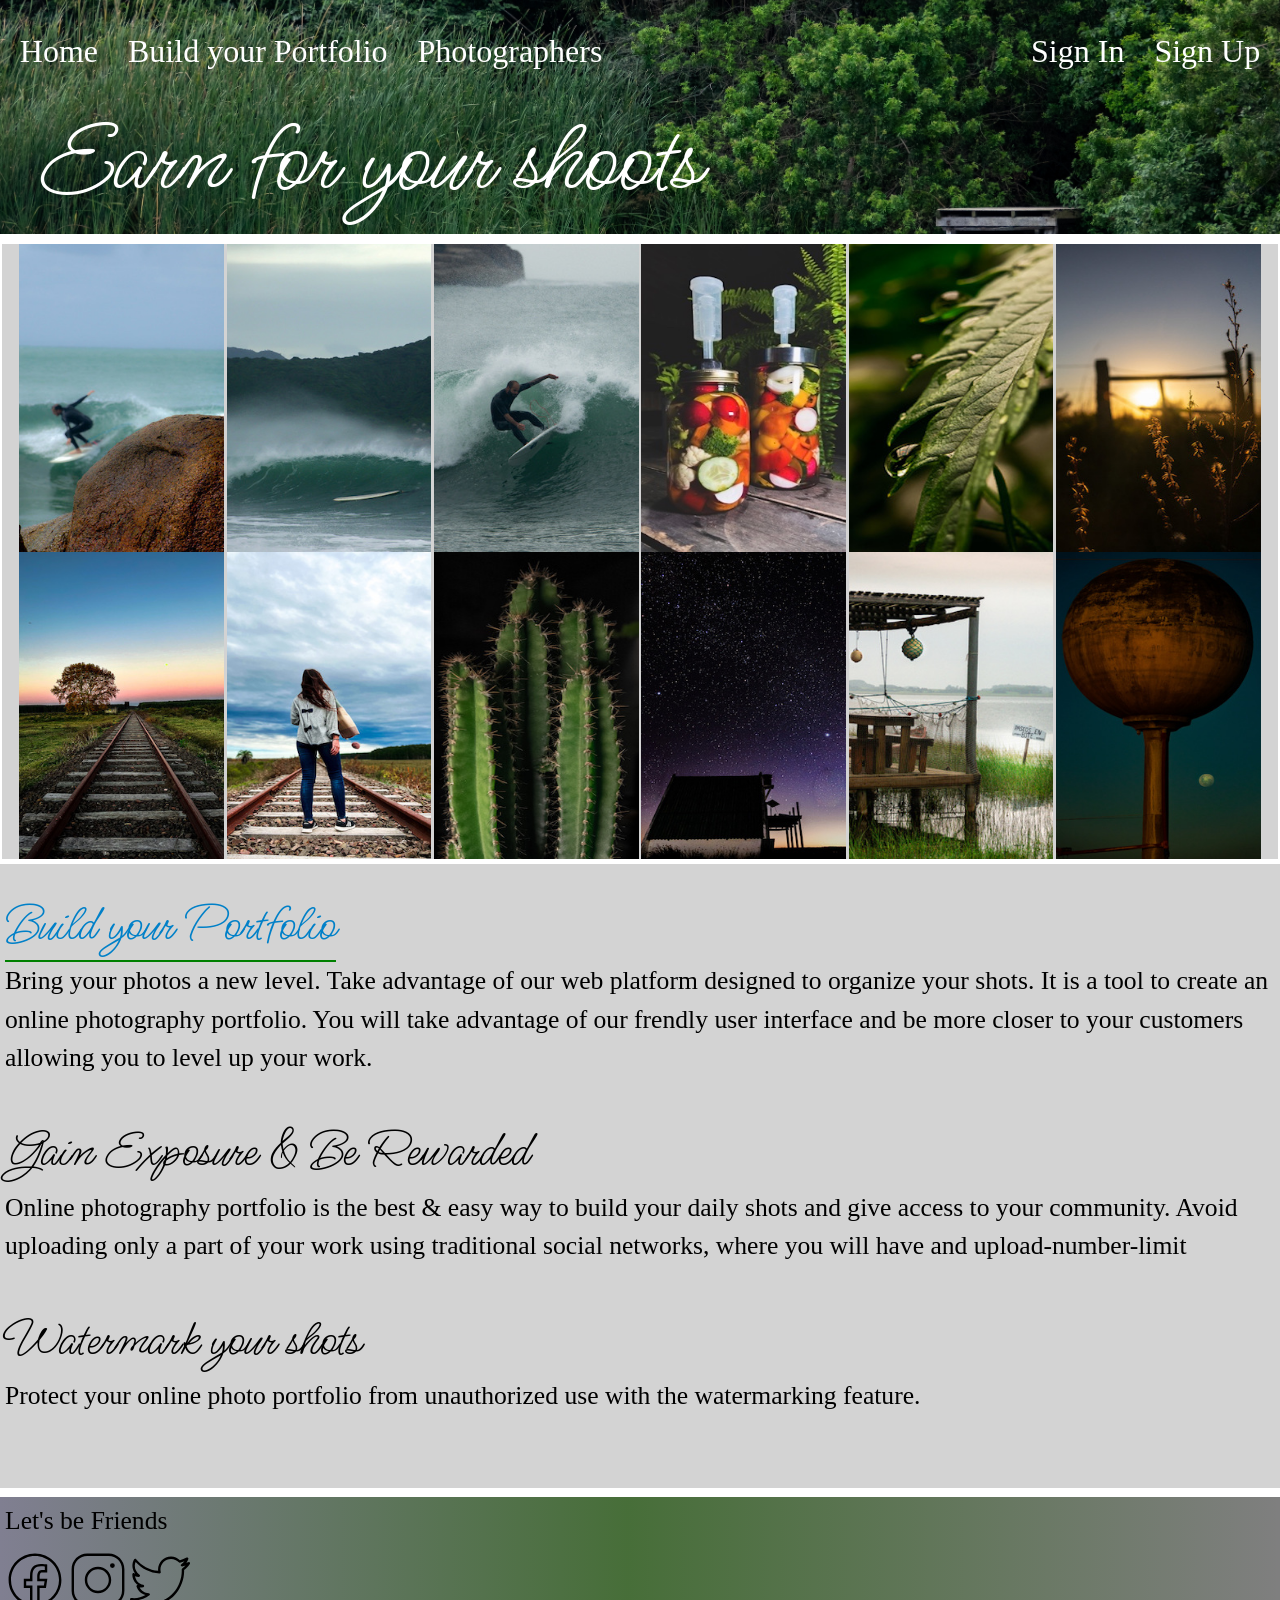
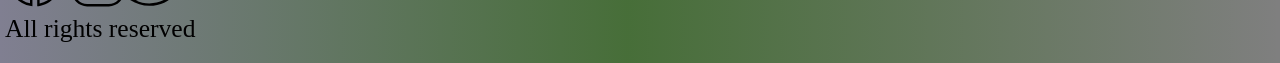
<file: templates/index.html>
<!DOCTYPE html>
<html lang="en">

<head>
    <meta charset="UTF-8">
    <meta http-equiv="X-UA-Compatible" content="IE=edge">
    <meta name="viewport" content="width=device-width, initial-scale=1.0">
    <link rel="shortcut icon" href="/templates/img/favicon.ico">
    <meta name="description"
        content="Get access to our stock of pictures, and if your are photographer, take advanced of our platform and earn for yout shots">
    <link href="https://cdn.jsdelivr.net/npm/bootstrap@5.0.2/dist/css/bootstrap.min.css" rel="stylesheet"
        integrity="sha384-EVSTQN3/azprG1Anm3QDgpJLIm9Nao0Yz1ztcQTwFspd3yD65VohhpuuCOmLASjC" crossorigin="anonymous">
    <link rel="stylesheet" href="/templates/css/style.css">
    <title>Home</title>
</head>

<body>
    <header>
        <nav class="mainNav">
            <ul class="rowNav">
                <li class="columnNav">
                    <a href="/templates/index.html">Home</a>
                </li>
                <li class="columnNav">
                    <a href="/templates/section/builYourPortfolio.html">Build your Portfolio</a>
                </li>
                <li class="columnNav">
                    <a href="/templates/section/photographers.html">Photographers</a>
                </li>
            </ul>
        </nav>
        <nav class="signNav">
            <ul class="rowNav">
                <li class="columnNav">
                    <a href="/templates/section/signIn.html">Sign In</a>
                </li>
                <li class="columnNav">
                    <a href="/templates/section/signUp.html">Sign Up</a>
                </li>
            </ul>
        </nav>
        <h1 class="slogan">Earn for your shoots</h1>
    </header>
    <main>
        <section class="photoCategories">
            <div>
                <img src="/templates/img/mainSports1.jpg" alt="sport image">
                <img src="/templates/img/mainNature1.jpg" alt="nature image">
                <img src="/templates/img/mainSports2.jpg" alt="sport image">
                <img src="/templates/img/mainFood1.jpg" alt="food image">
                <img id="aImg5" src="/templates/img/mainMacro1.jpg" alt="macro image">
                <img id="aImg6" src="/templates/img/mainNature2.jpg" alt="nature image">
            </div>
            <div>
                <img src="/templates/img/mainLandScape1.jpg" alt="landscape image">
                <img src="/templates/img/mainPortrait1.jpg" alt="portrait image">
                <img src="/templates/img/mainPlants1.jpg" alt="plants image">
                <img src="/templates/img/mainSky1.jpg" alt="sky image">
                <img id="aImg11" src="/templates/img/mainNature3.jpg" alt="nature image">
                <img id="aImg12" src="/templates/img/mainSky2.jpg" alt="sky image">
            </div>
        </section>
        <section class="content">
            <h2>
                <a href="/templates/section/builYourPortfolio.html">Build your Portfolio</a>
            </h2>
            <p>Bring your photos a new level. Take advantage of our web platform designed to organize your shots. It is
                a tool to create an online photography portfolio. You will take advantage of our frendly user interface
                and be more closer to your customers allowing you
                to level up your work.</p>
            <h2>Gain Exposure & Be Rewarded</h2>
            <p>Online photography portfolio is the best & easy way to build your daily shots and give access to your
                community. Avoid uploading only a part of your work using traditional social networks, where you will
                have and upload-number-limit</p>
            <h2>Watermark your shots</h2>
            <p>Protect your online photo portfolio from unauthorized use with the watermarking feature.</p>
        </section>
    </main>
    <footer>
        <section class="socialNetworks">
            <p>Let's be Friends</p>
            <img class="footerIcon" src="/templates/img/facebook.svg">
            <img class="footerIcon" src="/templates/img/instagram.svg">
            <img class="footerIcon" src="/templates/img/twitter.svg">
            <p>All rights reserved</p>
        </section>
    </footer>
    <script src="https://cdn.jsdelivr.net/npm/bootstrap@5.0.2/dist/js/bootstrap.bundle.min.js"
        integrity="sha384-MrcW6ZMFYlzcLA8Nl+NtUVF0sA7MsXsP1UyJoMp4YLEuNSfAP+JcXn/tWtIaxVXM"
        crossorigin="anonymous"></script>
</body>

</html>
</file>
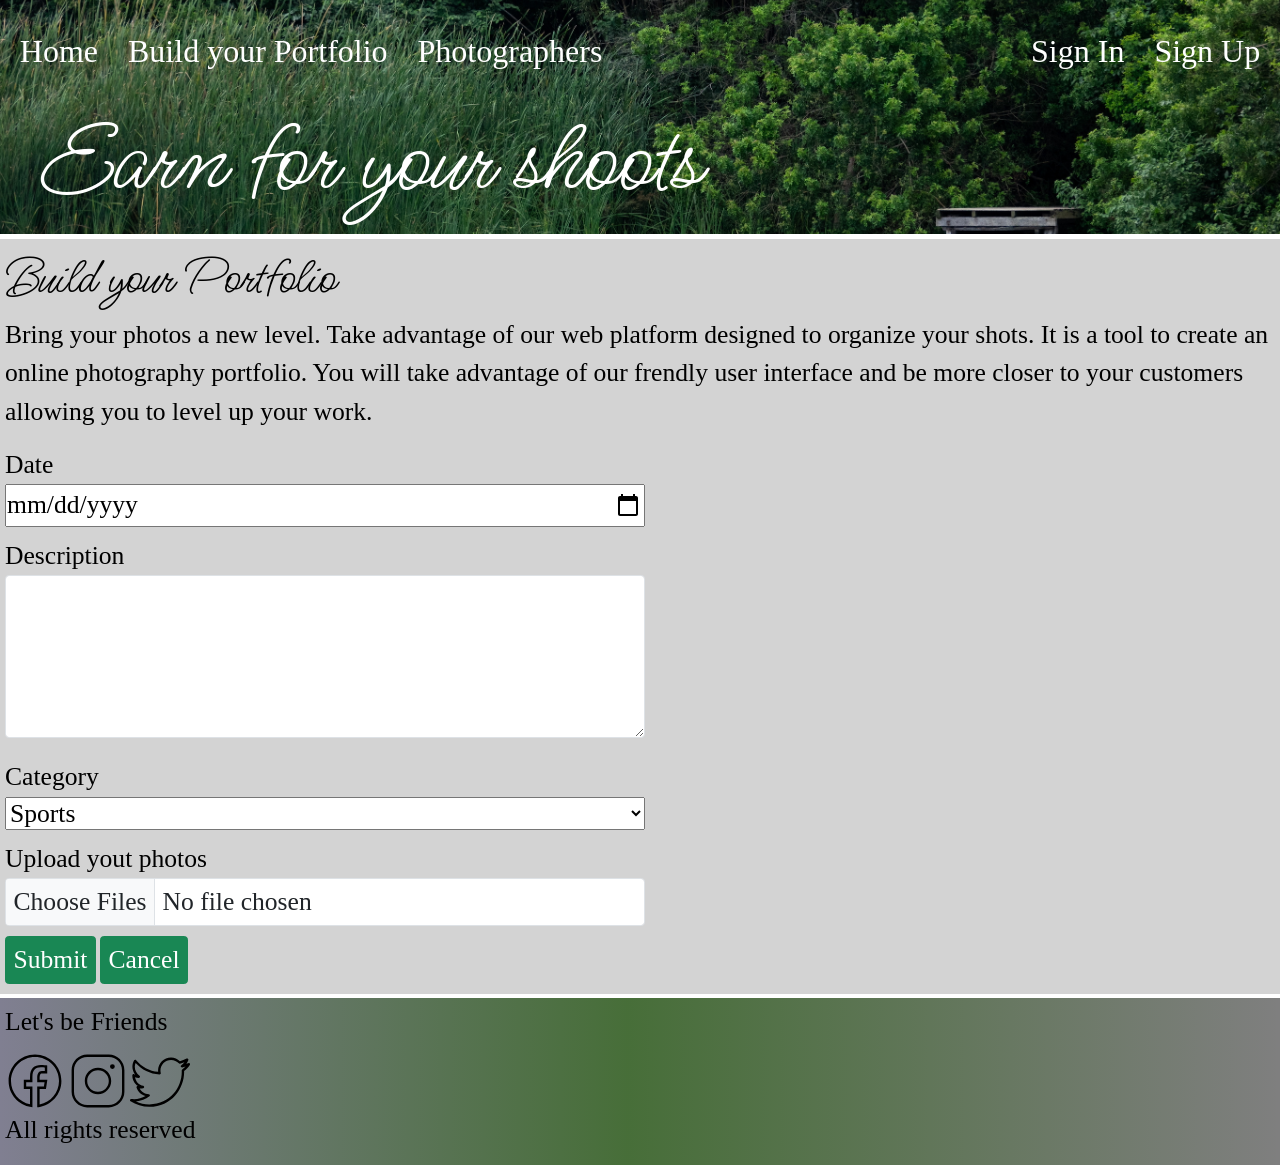
<file: templates/section/builYourPortfolio.html>
<!DOCTYPE html>
<html lang="en">

<head>
    <meta charset="UTF-8">
    <meta http-equiv="X-UA-Compatible" content="IE=edge">
    <link href="https://cdn.jsdelivr.net/npm/bootstrap@5.0.2/dist/css/bootstrap.min.css" rel="stylesheet"
        integrity="sha384-EVSTQN3/azprG1Anm3QDgpJLIm9Nao0Yz1ztcQTwFspd3yD65VohhpuuCOmLASjC" crossorigin="anonymous">
    <link rel="stylesheet" href="/templates/css/style.css">
    <meta name="viewport" content="width=device-width, initial-scale=1.0">
    <link rel="shortcut icon" href="/templates/img/favicon.ico">
    <meta name="description" content="Build your portfolio and get rewarded for your shots">
    <title>Portfolio</title>
</head>
<header>
    <nav class="mainNav">
        <ul class="rowNav">
            <li class="columnNav">
                <a href="/templates/index.html">Home</a>
            </li>
            <li class="columnNav">
                <a href="/templates/section/builYourPortfolio.html">Build your Portfolio</a>
            </li>
            <li class="columnNav">
                <a href="/templates/section/photographers.html">Photographers</a>
            </li>
        </ul>
    </nav>
    <nav class="signNav">
        <ul class="rowNav">
            <li class="columnNav">
                <a href="/templates/section/signIn.html">Sign In</a>
            </li>
            <li class="columnNav">
                <a href="/templates/section/signUp.html">Sign Up</a>
            </li>
        </ul>
    </nav>
    <h1 class="slogan">Earn for your shoots</h1>
</header>

<body>
    <main>
        <div class="portfolio">
            <h2>Build your Portfolio</h2>
            <p>Bring your photos a new level. Take advantage of our web platform designed to organize your shots. It
                is a tool to create an online photography portfolio. You will take advantage of our frendly user
                interface and be more closer to your customers allowing you to level up your work.</p>
            <form class="portfolioForm">
                <label>Date</label>
                <input type="date" class="datePicker">
                <div class="form-group textArea">
                    <label for="exampleFormControlTextarea1">Description</label>
                    <textarea class="form-control textArea" id="exampleFormControlTextarea1" rows="4"
                        cols="5"></textarea>
                </div>
                <label for="">Category</label>
                <select class="category">
                    <option value="volvo">Sports</option>
                    <option value="saab">Nature</option>
                    <option value="opel">Portrait</option>
                    <option value="audi">Macro</option>
                    <option value="audi">Food</option>
                    <option value="audi">Plants</option>
                    <option value="audi">Sky</option>
                </select>
                <label for="formFileMultiple" class="form-label">Upload yout photos</label>
                <input class="form-control formElement" type="file" id="formFileMultiple" multiple>
                <section class="formButtons">
                    <a href="/templates/index.html" class="btn btn-success" type="submit">Submit</a>
                    <a href="/templates/index.html" class="btn btn-success" type="submit">Cancel</a>
                </section>
            </form>
        </div>
    </main>
    <footer>
        <section class="socialNetworks">
            <p>Let's be Friends</p>
            <img class="footerIcon" src="/templates/img/facebook.svg">
            <img class="footerIcon" src="/templates/img/instagram.svg">
            <img class="footerIcon" src="/templates/img/twitter.svg">
            <p>All rights reserved</p>
        </section>
    </footer>
    <script src="https://cdn.jsdelivr.net/npm/bootstrap@5.0.2/dist/js/bootstrap.bundle.min.js"
        integrity="sha384-MrcW6ZMFYlzcLA8Nl+NtUVF0sA7MsXsP1UyJoMp4YLEuNSfAP+JcXn/tWtIaxVXM"
        crossorigin="anonymous"></script>
</body>

</html>
</file>
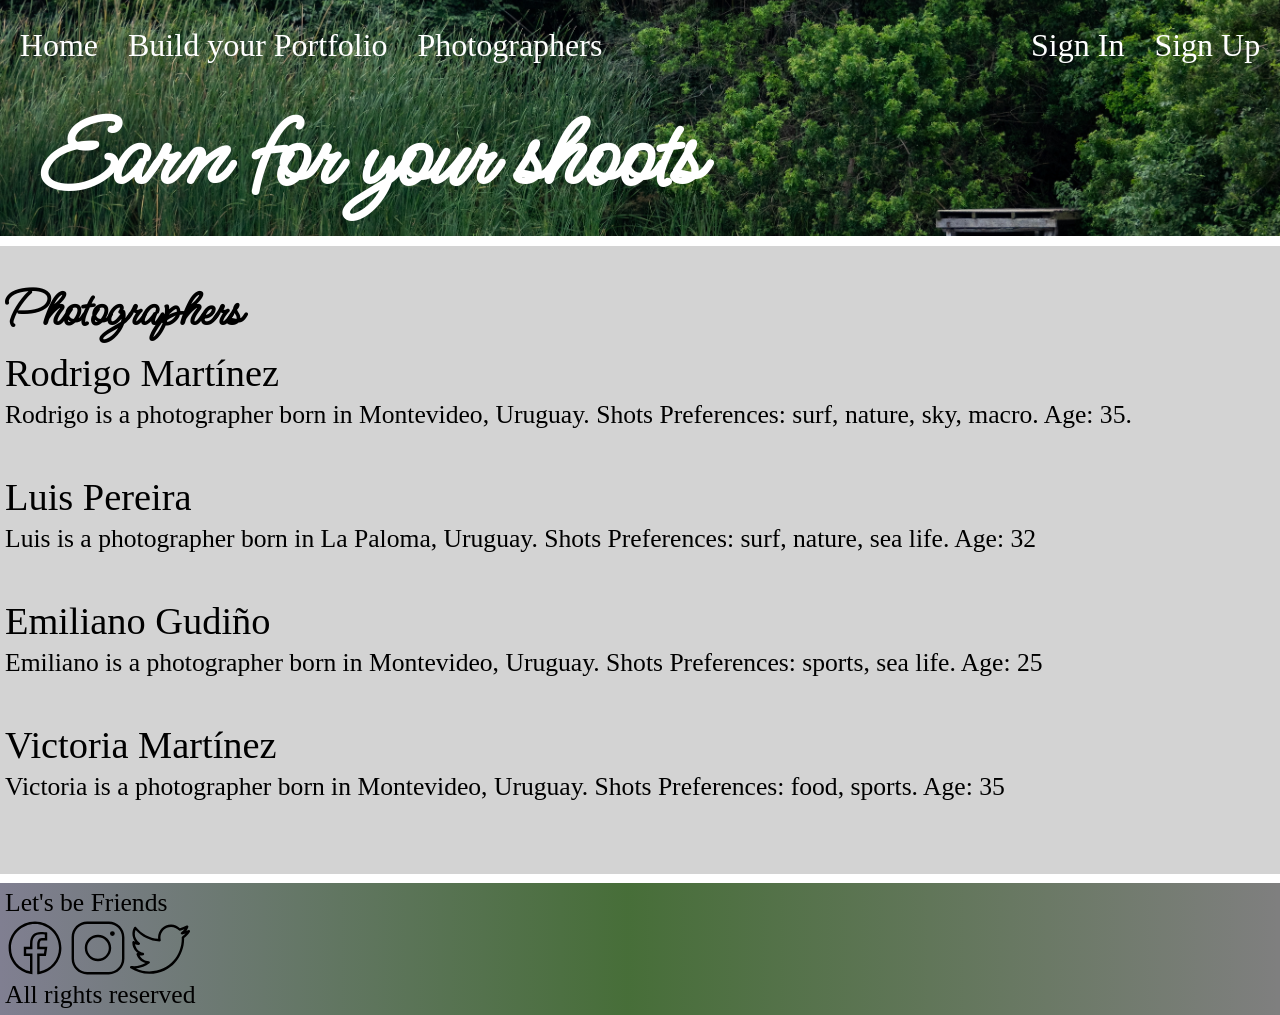
<file: templates/section/photographers.html>
<!DOCTYPE html>
<html lang="en">

<head>
    <meta charset="UTF-8">
    <meta http-equiv="X-UA-Compatible" content="IE=edge">
    <link rel="stylesheet" href="/templates/css/style.css">
    <meta name="viewport" content="width=device-width, initial-scale=1.0">
    <link rel="shortcut icon" href="./templates/img/favicon.ico">
    <meta name="description" content="Search for our photographers and check if you'v been pic-shoted">
    <title>Photographers</title>
</head>

<body>
    <header>
        <nav class="mainNav">
            <ul class="rowNav">
                <li class="columnNav">
                    <a href="/templates/index.html">Home</a>
                </li>
                <li class="columnNav">
                    <a href="/templates/section/builYourPortfolio.html">Build your Portfolio</a>
                </li>
                <li class="columnNav">
                    <a href="/templates/section/photographers.html">Photographers</a>
                </li>
            </ul>
        </nav>
        <nav class="signNav">
            <ul class="rowNav">
                <li class="columnNav">
                    <a href="/templates/section/signIn.html">Sign In</a>
                </li>
                <li class="columnNav">
                    <a href="/templates/section/signUp.html">Sign Up</a>
                </li>
            </ul>
        </nav>
        <h1 class="slogan">Earn for your shoots</h1>
    </header>
    <main>
        <section class="content">
            <h2>Photographers</h2>
            <div>
                <h3>Rodrigo Martínez</h3>
                <p>Rodrigo is a photographer born in Montevideo, Uruguay. Shots Preferences: surf, nature, sky, macro.
                    Age: 35.</p>
                <h3>Luis Pereira</h3>
                <p>Luis is a photographer born in La Paloma, Uruguay. Shots Preferences: surf, nature, sea life. Age: 32
                </p>
                <h3>Emiliano Gudiño</h3>
                <p>Emiliano is a photographer born in Montevideo, Uruguay. Shots Preferences: sports, sea life. Age: 25
                </p>
                <h3>Victoria Martínez</h3>
                <p>Victoria is a photographer born in Montevideo, Uruguay. Shots Preferences: food, sports. Age: 35
                </p>
            </div>
        </section>
    </main>
    <footer>
        <section class="socialNetworks">
            <p>Let's be Friends</p>
            <img class="footerIcon" src="/templates/img/facebook.svg">
            <img class="footerIcon" src="/templates/img/instagram.svg">
            <img class="footerIcon" src="/templates/img/twitter.svg">
            <p>All rights reserved</p>
        </section>
    </footer>
</body>

</html>
</file>
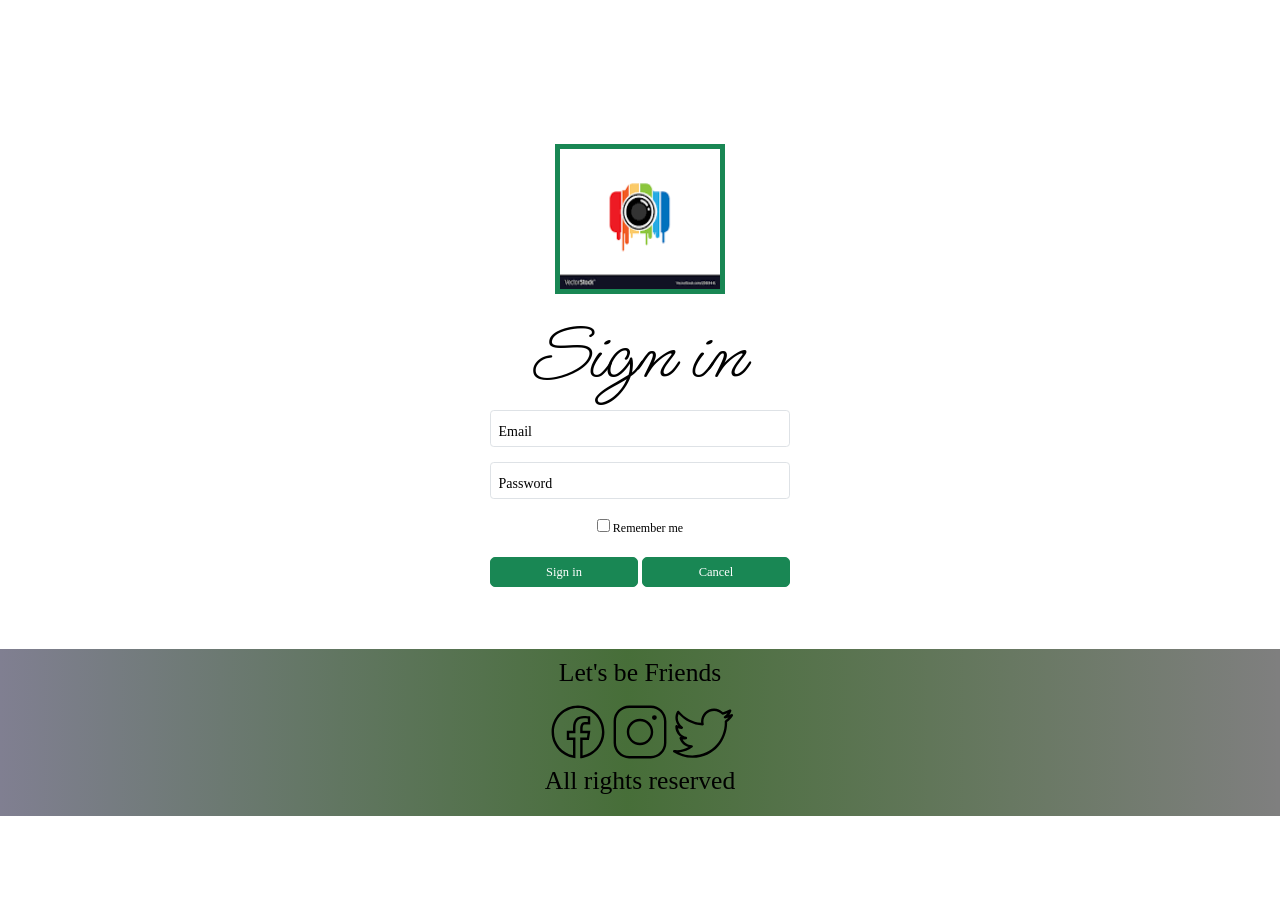
<file: templates/section/signIn.html>
<!DOCTYPE html>
<html lang="en">

<head>
    <meta charset="UTF-8">
    <meta http-equiv="X-UA-Compatible" content="IE=edge">
    <meta name="viewport" content="width=device-width, initial-scale=1.0">
    <link rel="shortcut icon" href="/templates/img/favicon.ico">
    <meta name="description" content="Sig in to enjoy our stock of pictures">
    <link href="https://cdn.jsdelivr.net/npm/bootstrap@5.0.2/dist/css/bootstrap.min.css" rel="stylesheet"
        integrity="sha384-EVSTQN3/azprG1Anm3QDgpJLIm9Nao0Yz1ztcQTwFspd3yD65VohhpuuCOmLASjC" crossorigin="anonymous">
    <link rel="stylesheet" href="/templates/css/style.css">
    <title>Sign In</title>
</head>

<body class="text-center">
    <main class="form-signin">
        <form>
            <img class="mb-4 border border-5 border-success" src="/templates/img/logo.png" alt="Logo" width="170" height="150">
            <h1 class="sigIn display-1">Sign in</h1>
            <div class="form-floating">
                <input type="email" class="form-control" id="floatingInput" placeholder="yourEmail@example.com">
                <label for="floatingInput">Email</label>
            </div>
            <div class="form-floating">
                <input type="password" class="form-control mt-4" id="floatingPassword" placeholder="Password">
                <label for="floatingPassword">Password</label>
            </div>
            <div class="checkbox">
                <label>
                    <input type="checkbox" value="remember-me"> Remember me
                </label>
            </div>
            <section class="signButtons">
                <button class="w-100 btn btn-lg btn-success submit" type="submit">Sign in</button>
                <a href="/templates/index.html" class="w-100 btn btn-lg btn-success cancel" type="button">Cancel</a>
            </section>
        </form>
    </main>
    <footer>
        <section class="socialNetworks">
            <p>Let's be Friends</p>
            <img class="footerIcon" src="/templates/img/facebook.svg">
            <img class="footerIcon" src="/templates/img/instagram.svg">
            <img class="footerIcon" src="/templates/img/twitter.svg">
            <p>All rights reserved</p>
        </section>
    </footer>
    <script src="https://cdn.jsdelivr.net/npm/bootstrap@5.0.2/dist/js/bootstrap.bundle.min.js"
        integrity="sha384-MrcW6ZMFYlzcLA8Nl+NtUVF0sA7MsXsP1UyJoMp4YLEuNSfAP+JcXn/tWtIaxVXM"
        crossorigin="anonymous"></script>
</body>

</html>
</file>
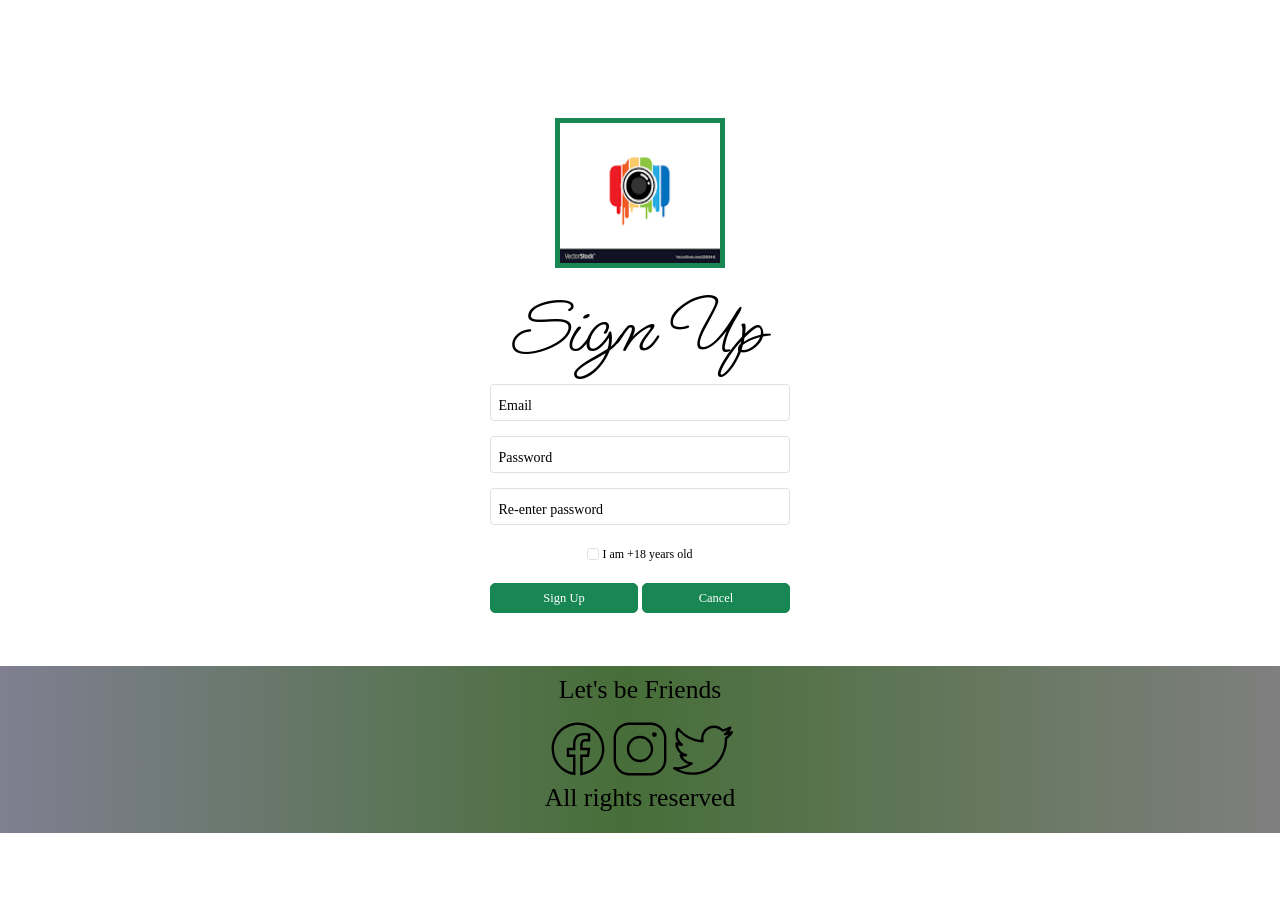
<file: templates/section/signUp.html>
<!DOCTYPE html>
<html lang="en">

<head>
    <meta charset="UTF-8">
    <meta http-equiv="X-UA-Compatible" content="IE=edge">
    <meta name="viewport" content="width=device-width, initial-scale=1.0">
    <link rel="shortcut icon" href="/templates/img/favicon.ico">
    <meta name="description" content="Sig Up for free and get access to our stock of pictures">
    <link href="https://cdn.jsdelivr.net/npm/bootstrap@5.0.2/dist/css/bootstrap.min.css" rel="stylesheet"
        integrity="sha384-EVSTQN3/azprG1Anm3QDgpJLIm9Nao0Yz1ztcQTwFspd3yD65VohhpuuCOmLASjC" crossorigin="anonymous">
    <link rel="stylesheet" href="/templates/css/style.css">
    <title>Sign Up</title>
</head>

<body class="text-center">
    <main class="form-signin">
        <form>
            <img class="mb-4 border border-5 border-success" src="../img/logo.png" alt="Logo" width="170" height="150">
            <h1 class="sigIn display-1">Sign Up</h1>
            <div class="form-floating">
                <input type="email" class="form-control" id="floatingInput" placeholder="yourEmail@example.com">
                <label for="floatingInput">Email</label>
            </div>
            <div class="form-floating">
                <input type="password" class="form-control mt-4" id="floatingPassword" placeholder="Password">
                <label for="floatingPassword">Password</label>
            </div>
            <div class="form-floating">
                <input type="password" class="form-control mt-4" id="floatingPassword" placeholder="Password">
                <label for="floatingPassword">Re-enter password</label>
            </div>
            <div class="checkbox">
                <input type="checkbox" class="form-check-input" id="exampleCheck1">
                <label class="form-check-label" for="exampleCheck1">I am +18 years old</label>
            </div>
            <section class="signButtons">
                <button class="w-100 btn btn-lg btn-success submit" type="submit">Sign Up</button>
                <a href="/templates/index.html" class="w-100 btn btn-lg btn-success cancel" type="button">Cancel</a>
            </section>
        </form>
    </main>
    <footer>
        <section class="socialNetworks">
            <p>Let's be Friends</p>
            <img class="footerIcon" src="/templates/img/facebook.svg">
            <img class="footerIcon" src="/templates/img/instagram.svg">
            <img class="footerIcon" src="/templates/img/twitter.svg">
            <p>All rights reserved</p>
        </section>
    </footer>
    <script src="https://cdn.jsdelivr.net/npm/bootstrap@5.0.2/dist/js/bootstrap.bundle.min.js"
        integrity="sha384-MrcW6ZMFYlzcLA8Nl+NtUVF0sA7MsXsP1UyJoMp4YLEuNSfAP+JcXn/tWtIaxVXM" crossorigin="anonymous">
        </script>
</body>

</html>
</file>
<file: templates/css/style.css>
/* asi se comenta en ccs */
/* en ccs se habla de selectores no de etiqteas
selector {
    propiedad:valor;
    }
*/
/*
no se recomineda usar mas de 2 fuentes en todo el proyecto 
 */
@import url("https://fonts.googleapis.com/css2?family=Combo&family=Libre+Baskerville&family=Roboto:ital,wght@1,100&display=swap");
@import url("https://fonts.googleapis.com/css2?family=Combo&family=Libre+Baskerville:ital@0;1&family=Ms+Madi&family=Roboto:ital,wght@1,100&display=swap");
/*reseteo de propiedades*/
html {
  font-size: 62.5%;
}

* {
  margin: 0;
  padding: 0;
  font-family: "HK Grotesk wf,sans-serif";
  list-style-type: none;
  color: black;
  text-decoration: none;
}

header {
  grid-area: header;
}

main {
  grid-area: main;
}

footer {
  grid-area: footer;
}

body {
  gap: 2px;
  height: 100vh;
  display: grid;
  align-content: stretch;
  grid-template-areas: "header" "main" "footer";
}

.mainNav {
  grid-area: mainNav;
}

.signNav {
  grid-area: signNav;
}

.slogan {
  grid-area: slogan;
}

header {
  z-index: 2;
  position: -webkit-sticky;
  position: sticky;
  top: 0;
  border-bottom: 3px solid white;
  background-image: url("../img/headerBackground.JPG");
  background-size: cover;
  background-position: right;
  background-repeat: none;
  height: -webkit-fit-content;
  height: -moz-fit-content;
  height: fit-content;
  display: grid;
  grid-template-areas: "mainNav mainNav signNav" "slogan  slogan slogan";
}
header a {
  color: white;
  text-decoration: none;
  transition: 1.5s;
  border-bottom: 2.5px solid transparent;
  height: -webkit-fit-content;
  height: -moz-fit-content;
  height: fit-content;
  font-size: 3.6vw;
}
header a:hover {
  border-color: rgb(238, 89, 230);
  color: white;
}

.slogan {
  color: white;
  font-family: "Ms Madi", cursive;
  margin-left: 40px;
  margin-bottom: 10px;
  font-size: 8vw;
}

.rowNav {
  padding: 1.8px;
  margin: 10px 3px 10px 3px;
  display: flex;
  flex-direction: row;
  justify-content: flex-start;
  flex-wrap: wrap;
}

.columnNav {
  margin: 3px;
}

.signNav .rowNav {
  margin: 10px 3px 10px 3px;
  display: flex;
  flex-direction: row;
  justify-content: flex-end;
  flex-wrap: wrap;
}

.photoCategories {
  z-index: 1;
  margin: 5px 2px 5px 2px;
  display: flex;
  flex-direction: row;
  justify-content: space-around;
  flex-wrap: wrap;
  background-color: lightgrey;
}
.photoCategories img {
  width: 23vw;
  height: 36vw;
}
.photoCategories img:hover {
  opacity: 0.8;
}

#aImg6 {
  display: none;
}

#aImg12 {
  display: none;
}

#aImg5 {
  display: none;
}

#aImg11 {
  display: none;
}

h2 {
  font-family: "Ms Madi", cursive;
  font-size: 6vw;
  color: black;
  margin-bottom: 5px;
  margin-top: 5px;
}
h2 a {
  font-family: "Ms Madi", cursive;
  text-decoration: none;
  transition: 1.5s;
  border-bottom: 2.5px solid green;
}

h3 {
  font-size: 4vw;
  color: black;
  font-weight: normal;
  margin-bottom: 5px;
  margin-top: 5px;
}

.content {
  padding: 3vh 5px 3vh 5px;
  background-color: lightgrey;
  margin: 5px 0px 5px 0px;
}
.content p {
  font-size: 4vw;
  margin-bottom: 5vh;
}
.content h2 a {
  color: #0080c8;
}
.content h2 a:hover {
  border-color: rgb(238, 89, 230);
}

.text-center {
  height: 100vh;
}

.form-signin {
  width: 100%;
  max-width: 330px;
  padding: 15px;
  margin: auto;
  font-family: "Libre Baskerville", serif;
  font-size: 14px;
}
.form-signin .sigIn {
  font-family: "Ms Madi", cursive;
  font-size: 80px;
}
.form-signin .checkbox {
  margin-top: 20px;
  margin-bottom: 20px;
  font-size: 12px;
}

.signButtons {
  display: flex;
  gap: 4px;
}

.portfolio {
  padding: 3vh 5px 3vh 5px;
  background-color: lightgrey;
  font-size: 4vw;
  padding: 5px;
}
.portfolio .portfolioForm {
  padding-top: 5px;
  display: flex;
  flex-direction: column;
  justify-content: flex-start;
  flex-wrap: wrap;
}
.portfolio .portfolioForm .datePicker {
  width: 50vw;
  margin-bottom: 10px;
}
.portfolio .portfolioForm .category {
  width: 50vw;
  margin-bottom: 10px;
}
.portfolio .portfolioForm .textArea {
  width: 50vw;
  margin-bottom: 10px;
}
.portfolio .portfolioForm .formElement {
  margin-bottom: 10px;
  width: 50vw;
  font-size: 4vw;
}
.portfolio .portfolioForm .form-label {
  margin-bottom: 0px;
  width: 50vw;
}
.portfolio .portfolioForm .formButtons {
  display: flex;
  gap: 4px;
  margin-bottom: 10px;
}
.portfolio .portfolioForm .formButtons a {
  font-size: 4vw;
}
.portfolio .portfolioForm textarea {
  font-size: 4vw;
}

footer .socialNetworks {
  background: linear-gradient(90deg, rgba(2, 0, 36, 0.5) 0%, rgba(25, 74, 7, 0.8) 49%, rgba(0, 0, 0, 0.5) 100%);
  margin-top: 2px;
  padding: 5px;
}
footer .socialNetworks p {
  font-size: 4vw;
}
footer .socialNetworks img {
  width: 30px;
  height: 30px;
}

@media (min-width: 420px) {
  header a {
    font-size: 2.5vw;
  }
  h2 {
    font-size: 5vw;
  }
  h3 {
    font-size: 3.5vw;
  }
  .content {
    padding: 3vh 5px 3vh 5px;
    background-color: lightgrey;
    margin: 5px 0px 5px 0px;
  }
  .content p {
    font-size: 3vw;
    margin-bottom: 5vh;
  }
  .photoCategories img {
    width: 15vw;
    height: 24vw;
  }
  .portfolio {
    padding: 3vh 5px 3vh 5px;
    background-color: lightgrey;
    font-size: 3vw;
    padding: 5px;
  }
  .portfolio .portfolioForm .formButtons {
    display: flex;
    gap: 4px;
    margin-bottom: 5px;
  }
  .portfolio .portfolioForm .formButtons a {
    font-size: 3vw;
  }
  .portfolio .portfolioForm .formElement {
    margin-bottom: 10px;
    font-size: 3vw;
  }
  .portfolio .portfolioForm textarea {
    font-size: 3vw;
  }
  .columnNav {
    margin: 10px;
  }
  footer .socialNetworks p {
    font-size: 3vw;
  }
  footer .socialNetworks img {
    width: 50px;
    height: 50px;
  }
  #aImg6 {
    display: unset;
  }
  #aImg12 {
    display: unset;
  }
  #aImg5 {
    display: unset;
  }
  #aImg11 {
    display: unset;
  }
}
@media (min-width: 768px) {
  h2 {
    font-size: 4vw;
  }
  h3 {
    font-size: 3vw;
  }
  .content {
    padding: 3vh 5px 3vh 5px;
    background-color: lightgrey;
    margin: 5px 0px 5px 0px;
  }
  .content p {
    font-size: 2vw;
    margin-bottom: 5vh;
  }
  .portfolio {
    padding: 3vh 5px 3vh 5px;
    background-color: lightgrey;
    font-size: 2vw;
    padding: 5px;
  }
  .portfolio .portfolioForm .formButtons {
    display: flex;
    gap: 4px;
    margin-bottom: 5px;
  }
  .portfolio .portfolioForm .formButtons a {
    font-size: 2vw;
  }
  .portfolio .portfolioForm .formElement {
    margin-bottom: 10px;
    font-size: 2vw;
  }
  .portfolio .portfolioForm textarea {
    font-size: 2vw;
  }
  .columnNav {
    margin: 15px;
  }
  footer .socialNetworks p {
    font-size: 2vw;
  }
  footer .socialNetworks img {
    width: 60px;
    height: 60px;
  }
  .photoCategories img {
    width: 16vw;
    height: 24vw;
  }
  #aImg6 {
    display: unset;
  }
  #aImg12 {
    display: unset;
  }
  #aImg5 {
    display: unset;
  }
  #aImg11 {
    display: unset;
  }
}/*# sourceMappingURL=style.css.map */
</file>
